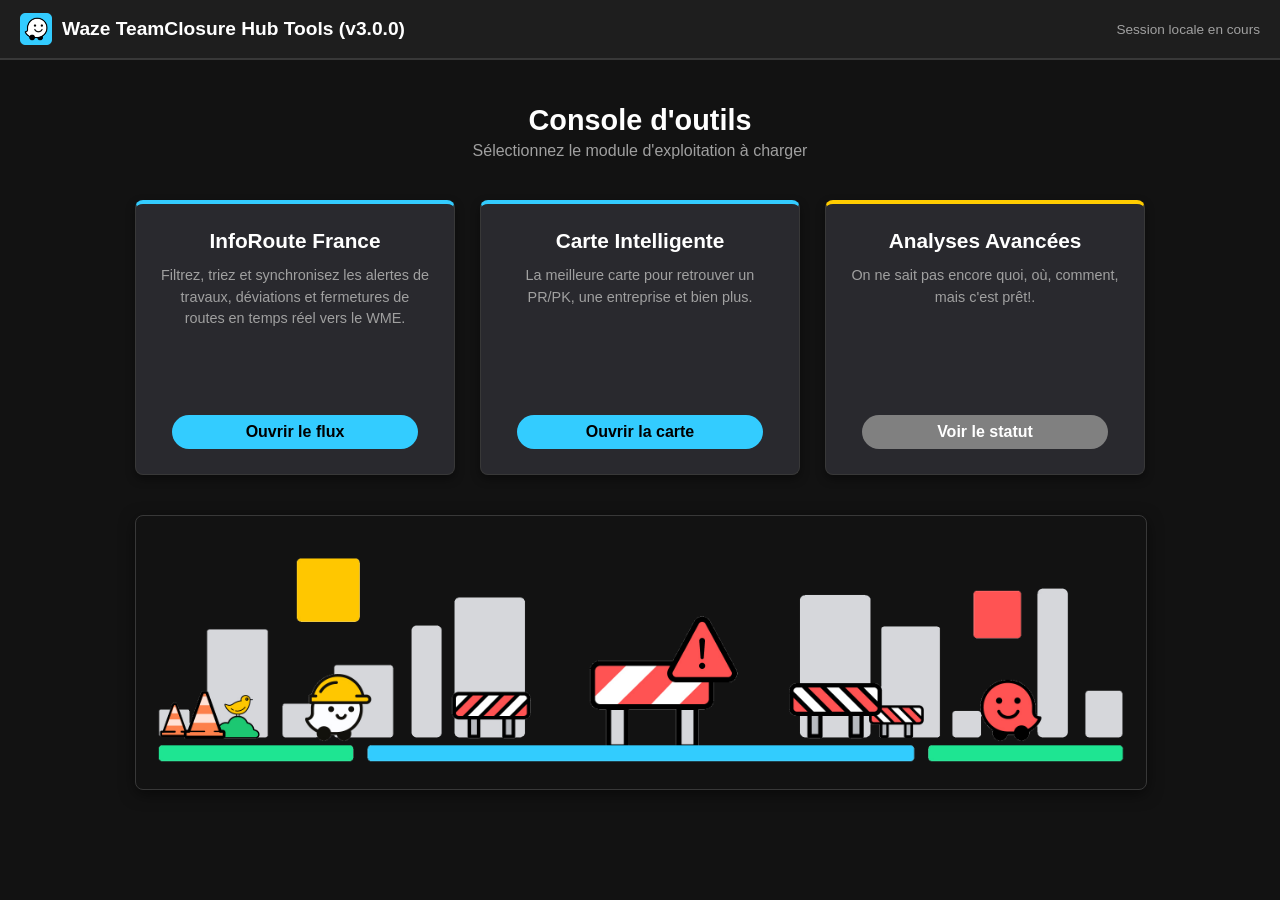
<file: index.html>
<!DOCTYPE html>
<html lang="fr">
<head>
    <meta charset="UTF-8">
    <meta name="viewport" content="width=device-width, initial-scale=1.0">
    <title>Waze Tools - Hub Central</title>
    <link rel="stylesheet" href="/cst-style.css">
    <link rel="icon" type="image/png" href="/assets/favicon.png">
</head>
<body>

    <header class="main-header">
        <div class="logo-zone">
            <img src="/assets/waze_logo1.png" alt="Logo Waze" style="height: 32px; width: auto; object-fit: contain;">
            <h1>Waze TeamClosure Hub Tools (v3.0.0)</h1>
        </div>
        <div class="sync-zone">
            <span id="sync-status">Session locale en cours</span>
        </div>
    </header>

    <main class="content-area">
        <div style="text-align: center; margin-top: 20px; margin-bottom: 10px;">
            <h2 style="font-size: 1.8rem; margin-bottom: 5px;">Console d'outils</h2>
            <p style="color: var(--text-muted); margin: 0;">Sélectionnez le module d'exploitation à charger</p>
        </div>

        <div class="hub-grid">
            
            <div class="hub-card active-module">
                <div>
                    <h2>InfoRoute France</h2>
                    <p>Filtrez, triez et synchronisez les alertes de travaux, déviations et fermetures de routes en temps réel vers le WME.</p>
                </div>
                <a href="hub-inforoute-france.html" class="btn-primary" style="text-decoration: none; text-align: center; width: 80%;">Ouvrir le flux</a>
            </div>

            <div class="hub-card active-module">
                <div>
                    <h2>Carte Intelligente</h2>
                    <p>La meilleure carte pour retrouver un PR/PK, une entreprise et bien plus.</p>
                </div>
                <a href="https://search.tech-informatique.fr/index.php" class="btn-primary" style="text-decoration: none; text-align: center; width: 80%;">Ouvrir la carte</a>
            </div>

            <div class="hub-card wip-module">
                <div>
                    <h2>Analyses Avancées</h2>
                    <p>On ne sait pas encore quoi, où, comment, mais c'est prêt!.</p>
                </div>
                <a href="hub-futur.html" class="btn-primary" style="text-decoration: none; text-align: center; background-color: var(--info-gray); color: #fff; width: 80%;">Voir le statut</a>
            </div>

        </div>

        <div class="banner-container" style="max-width: 1050px; margin: 20px auto; padding: 0 20px; box-sizing: border-box; text-align: center;">
            <img src="/assets/wftc1.png" alt="Bannière WFTC" style="width: 100%; max-width: 100%; height: auto; border-radius: 8px; box-shadow: 0 4px 15px rgba(0,0,0,0.5); border: 1px solid var(--border-color);">
        </div>
        
    </main>

</body>
</html>
</file>
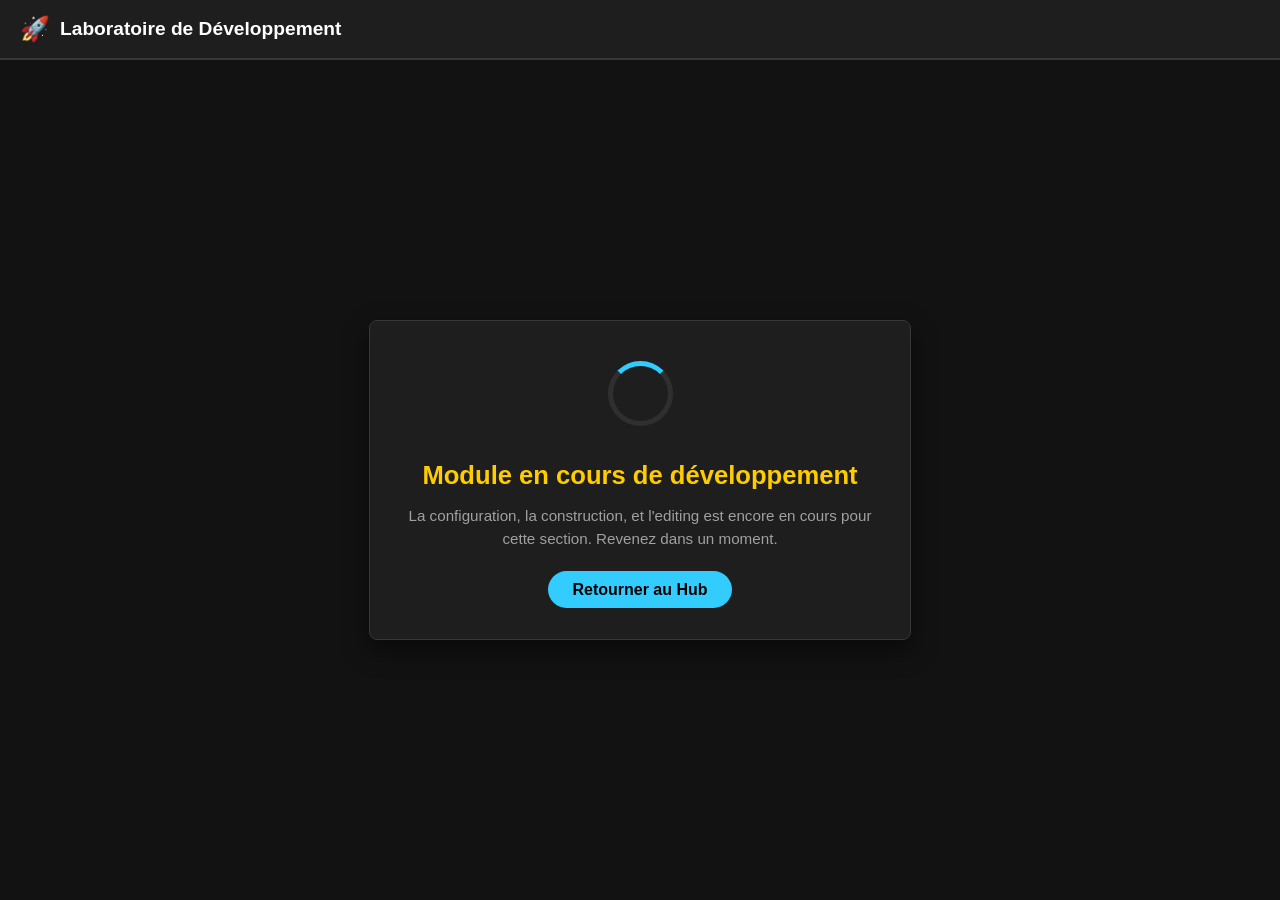
<file: hub-futur.html>
<!DOCTYPE html>
<html lang="fr">
<head>
    <meta charset="UTF-8">
    <meta name="viewport" content="width=device-width, initial-scale=1.0">
    <title>Module en cours de création</title>
    <link rel="stylesheet" href="/cst-style.css">
    <link rel="icon" type="image/png" href="/favicon.png">
</head>
<body>

    <header class="main-header">
        <div class="logo-zone">
            <span class="waze-ghost">🚀</span>
            <h1>Laboratoire de Développement</h1>
        </div>
    </header>

    <div class="center-wrapper">
        <div class="wip-container">
            <div class="custom-spinner"></div>
            
            <h2>Module en cours de développement</h2>
            <p>La configuration, la construction, et l'editing est encore en cours pour cette section. Revenez dans un moment.</p>
            
            <a href="index.html" class="btn-primary" style="text-decoration: none; padding: 10px 24px;">Retourner au Hub</a>
        </div>
    </div>

</body>
</html>
</file>
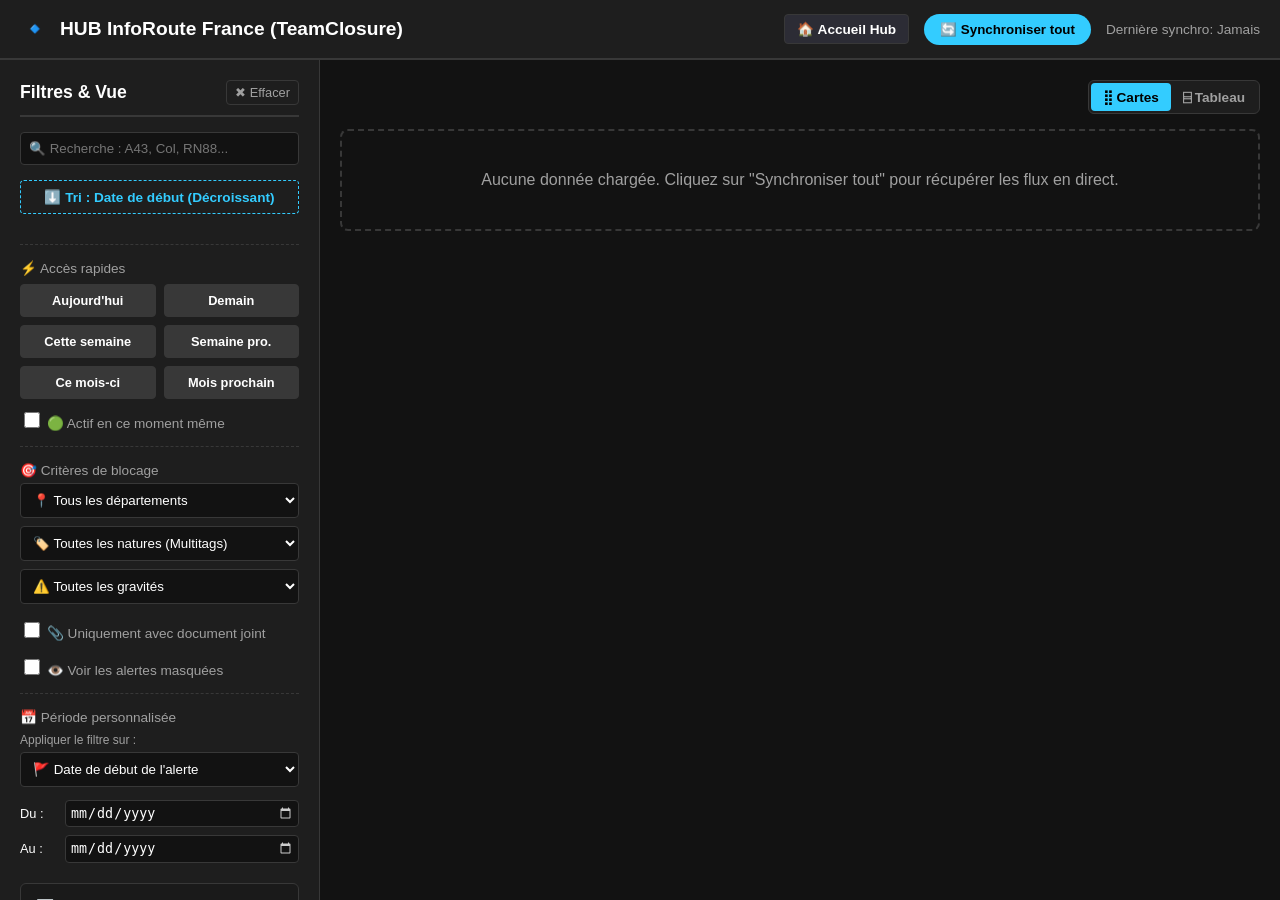
<file: hub-inforoute-france.html>
<!DOCTYPE html>
<html lang="fr">
<head>
    <meta charset="UTF-8">
    <meta name="viewport" content="width=device-width, initial-scale=1.0">
    <title>HUB InfoRoute France (TeamClosure)</title>
    <link rel="stylesheet" href="/cst-style.css">
    <link rel="icon" type="image/png" href="/assets/favicon.png">
</head>
<body>

    <header class="main-header">
        <div class="logo-zone">
            <span class="waze-ghost">🔹</span>
            <h1>HUB InfoRoute France (TeamClosure)</h1>
        </div>
        <div class="sync-zone">
            <a href="index.html" class="btn-hub-back">🏠 Accueil Hub</a>
            <button id="btn-sync-all" class="btn-primary">🔄 Synchroniser tout</button>
            <span id="sync-status">Dernière synchro: Jamais</span>
        </div>
    </header>

    <div class="app-container">
        
        <aside class="sidebar">
            <div class="sidebar-header">
                <h2>Filtres & Vue</h2>
                <button id="btn-reset-filters" class="btn-reset" title="Réinitialiser (Tri décroissant, toutes les alertes)">✖ Effacer</button>
            </div>
        
            <div class="filter-group">
                <input type="text" id="search-bar" placeholder="🔍 Recherche : A43, Col, RN88...">
            </div>
        
            <button id="btn-toggle-sort" class="btn-sort">⬇️ Tri : Date de début (Décroissant)</button>
        
            <div class="filter-group border-top-dash">
                <label>⚡ Accès rapides</label>
                <div class="quick-actions-grid">
                    <button id="btn-quick-today" class="btn-quick">Aujourd'hui</button>
                    <button id="btn-quick-tomorrow" class="btn-quick">Demain</button>
                    <button id="btn-quick-week" class="btn-quick">Cette semaine</button>
                    <button id="btn-quick-next-week" class="btn-quick">Semaine pro.</button>
                    <button id="btn-quick-month" class="btn-quick">Ce mois-ci</button>
                    <button id="btn-quick-next-month" class="btn-quick">Mois prochain</button>
                </div>
                <label class="checkbox-container mt-10">
                    <input type="checkbox" id="filter-current-only">
                     🟢 Actif en ce moment même
                </label>
            </div>
            
            <div class="filter-group border-top-dash">
                <label>🎯 Critères de blocage</label>
                
                <select id="filter-dept" class="mb-5">
                    <option value="all">📍 Tous les départements</option>
                </select>
                
                <select id="filter-type" class="mb-5">
                    <option value="all">🏷️ Toutes les natures (Multitags)</option>
                    <option value="Fermeture">⛔ Fermeture / Blocage Total</option>
                    <option value="Alternat">🚧 Travaux avec Alternat / Restriction</option>
                    <option value="Accident">💥 Accident / Incident</option>
                    <option value="Météo">❄️ Météo / Viabilité</option>
                    <option value="Incendie">🔥 Incendie</option>
                    <option value="Déviation">↔️ Déviation</option>
                    <option value="Bouchon">🚗 Bouchon / Ralentissement</option>
                </select>
        
                <select id="filter-severity">
                    <option value="all">⚠️ Toutes les gravités</option>
                    <option value="danger">🔴 Rouge : Bloquant Impératif</option>
                    <option value="warning">🟠 Orange : Fermeture à vérifier</option>
                    <option value="info">🔘 Gris : Mineur / Alternat</option>
                </select>
            </div>

            <div class="filter-group text-sm">
                <label class="checkbox-container">
                    <input type="checkbox" id="filter-has-doc">
                    <span>📎 Uniquement avec document joint</span>
                </label>
            </div>
            
            <div class="filter-group text-sm">
                <label class="checkbox-container text-muted">
                    <input type="checkbox" id="filter-show-blacklist">
                    👁️ Voir les alertes masquées
                </label>
            </div>
        
            <div class="filter-group border-top-dash">
                <label>📅 Période personnalisée</label>
                
                <div class="date-bounds-container mt-5">
                    <!-- Choix de la cible -->
                    <label class="sub-label">Appliquer le filtre sur :</label>
                    <select id="filter-date-target" class="mb-5" style="width: 100%;">
                        <option value="start">🚩 Date de début de l'alerte</option>
                        <option value="end">🏳️ Date de fin de l'alerte</option>
                    </select>
            
                    <!-- Bornes Min / Max -->
                    <div class="flex-row mt-5">
                        <span style="font-size:0.8rem; width:40px; align-self:center;">Du :</span>
                        <input type="date" id="filter-date-min" style="flex:1;">
                    </div>
                    <div class="flex-row mt-5">
                        <span style="font-size:0.8rem; width:40px; align-self:center;">Au :</span>
                        <input type="date" id="filter-date-max" style="flex:1;">
                    </div>
                </div>
            </div>
        
            <div class="stats-box">
                <h3>📊 Statistiques</h3>
                <p>Alertes affichées : <strong id="stat-total">0</strong></p>
                <div id="stats-by-severity" class="stats-severity-container"></div>
                <hr class="mini-spacer">
                <div id="stats-by-dept"></div>
            </div>
        </aside>

        <main class="content-area">
            <div class="content-toolbar">
                <div class="view-switcher">
                    <button id="btn-view-grid" class="btn-view-toggle active" title="Vue Grille">⣿ Cartes</button>
                    <button id="btn-view-table" class="btn-view-toggle" title="Vue Tableau">⌸ Tableau</button>
                </div>
            </div>

            <div id="loader" class="loader hidden">Chargement et normalisation des flux Inforoute...</div>
            
            <div id="alerts-grid" class="alerts-grid">
                <div class="empty-state">
                    Aucune donnée chargée. Cliquez sur "Synchroniser tout" pour récupérer les flux en direct.
                </div>
            </div>
        </main>

    </div>

    <script type="module" src="js/app.js"></script>
</body>
</html>
</file>
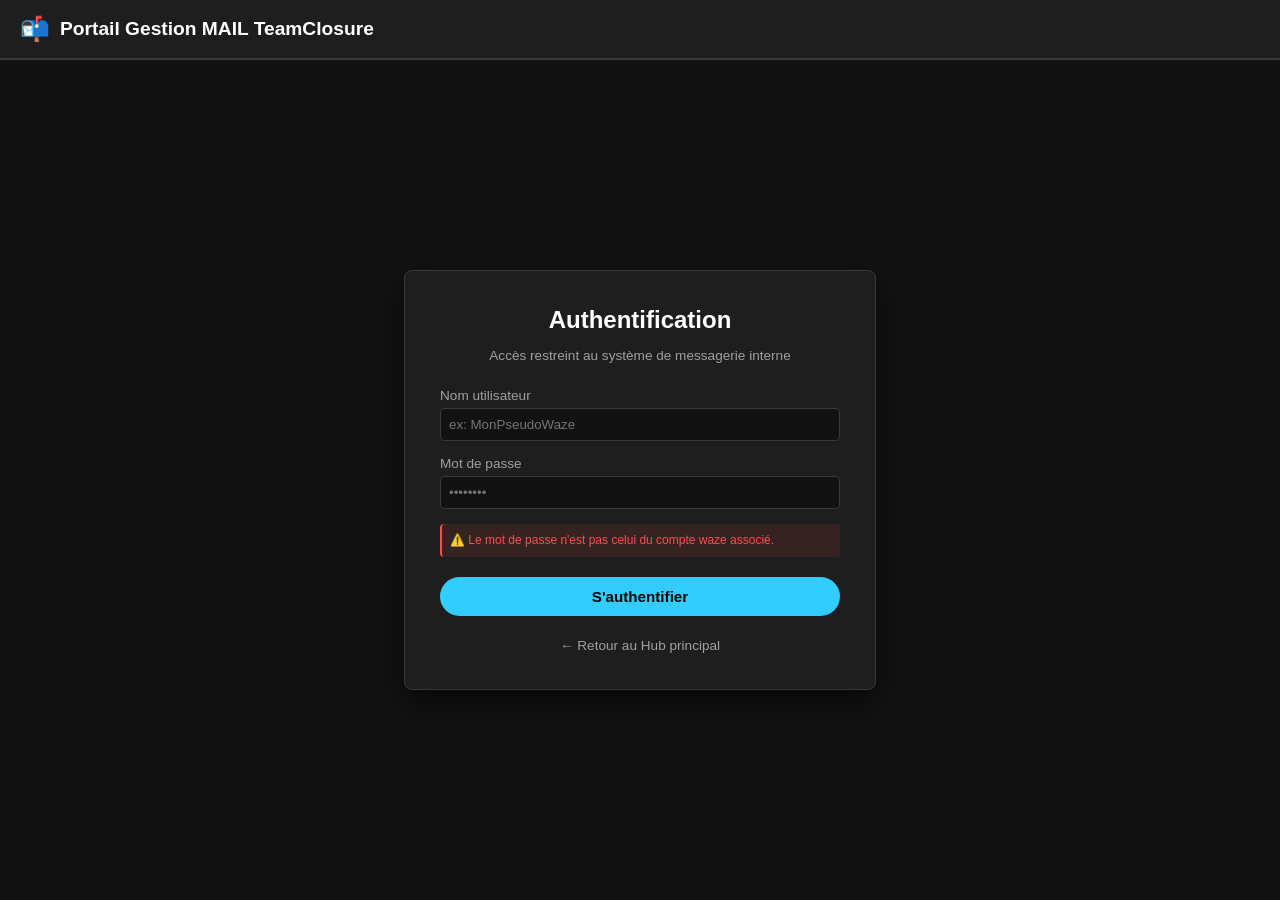
<file: hub-mailtc-gate.html>
<!DOCTYPE html>
<html lang="fr">
<head>
    <meta charset="UTF-8">
    <meta name="viewport" content="width=device-width, initial-scale=1.0">
    <title>MailTC - Connexion</title>
    <link rel="stylesheet" href="/cst-style.css">
    <link rel="icon" type="image/png" href="/assets/favicon.png">
</head>
<body>

    <header class="main-header">
        <div class="logo-zone">
            <span class="waze-ghost">📬</span>
            <h1>Portail Gestion MAIL TeamClosure</h1>
        </div>
    </header>

    <div class="center-wrapper">
        <div class="login-card">
            <h2>Authentification</h2>
            <p class="login-subtitle">Accès restreint au système de messagerie interne</p>

            <form onsubmit="return verifierConnexion(event);">
                <div class="filter-group">
                    <label for="username">Nom utilisateur</label>
                    <input type="text" id="username" placeholder="ex: MonPseudoWaze" required autocomplete="off">
                </div>

                <div class="filter-group" style="margin-top: 15px;">
                    <label for="password">Mot de passe</label>
                    <input type="password" id="password" style="width: 100%; padding: 8px; border-radius: 4px; border: 1px solid var(--border-color); background-color: var(--bg-color); color: #fff; box-sizing: border-box;" placeholder="••••••••" required>
                </div>

                <span class="sub-label" style="color: var(--danger, #ff4d4d); background-color: rgba(255, 77, 77, 0.1); padding: 8px; border-radius: 4px; border-left: 2px solid var(--danger, #ff4d4d); margin-top: 15px; display: block; font-size: 0.8rem; line-height: 1.4;">
                    ⚠️ Le mot de passe n'est pas celui du compte waze associé.
                </span>

                <div class="form-actions" style="margin-top: 20px;">
                    <button type="submit" class="btn-primary">S'authentifier</button>
                </div>
            </form>

            <div class="back-link-container">
                <a href="index.html" class="link-back">← Retour au Hub principal</a>
            </div>
        </div>
    </div>

    <script>
        function verifierConnexion(event) {
            // Empêche le rechargement immédiat de la page
            event.preventDefault(); 
            
            const identifiant = document.getElementById('username').value.trim();
            const motDePasse = document.getElementById('password').value;

            // Vérification du mot de passe universellement requis
            if (motDePasse === "wftc2026") {
                // Stockage temporaire de l'identifiant pour s'en servir sur les pages suivantes (logs/interactions)
                sessionStorage.setItem('waze_logged_user', identifiant);
                
                // Redirection vers le hub mailtc
                window.location.href = "hub-futur.html";
            } else {
                // Boite de dialogue d'erreur si le mot de passe est faux
                alert("Le mot de passe est erroné");
            }
            
            return false;
        }
    </script>

</body>
</html>
</file>
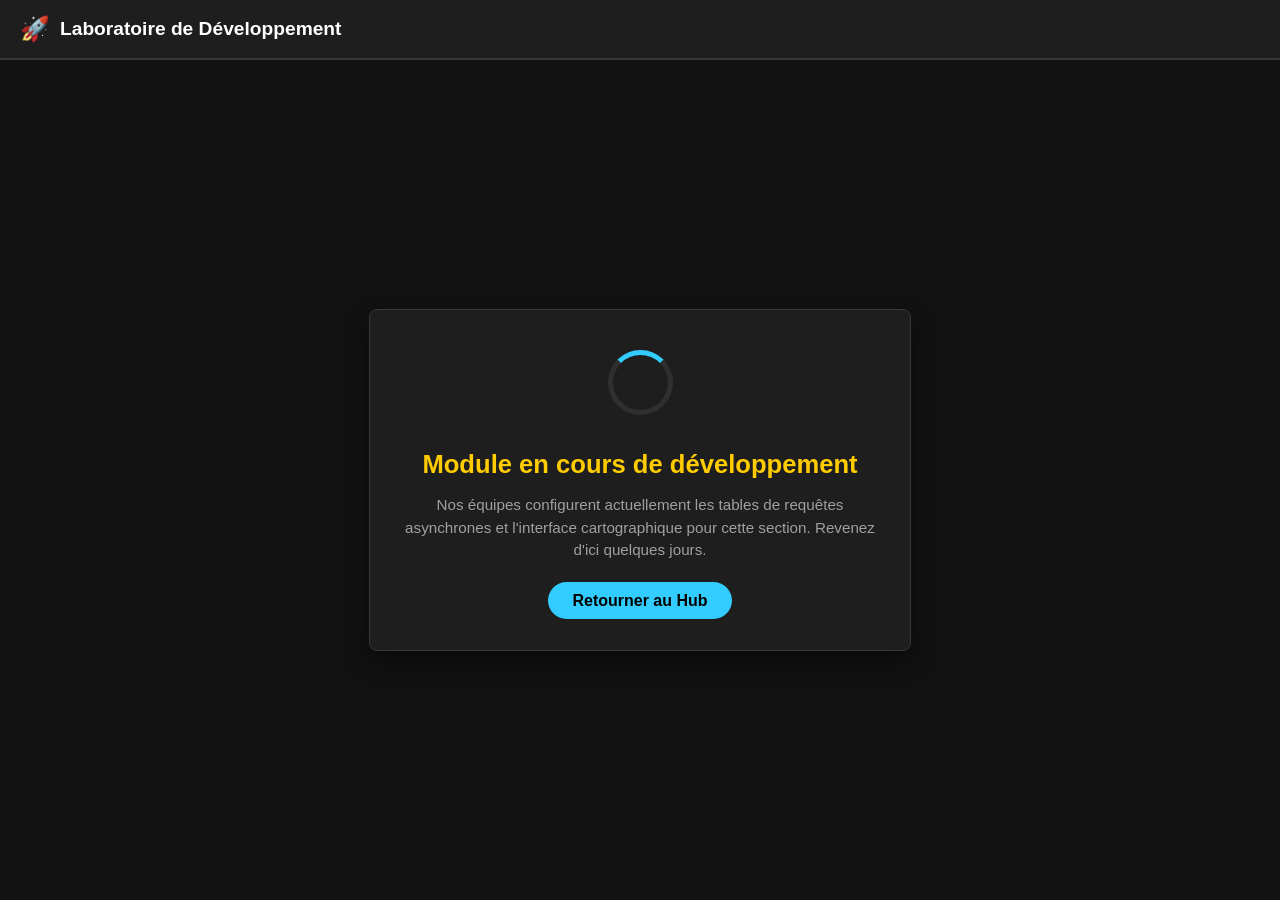
<file: hub-mailtc.html>
<!DOCTYPE html>
<html lang="fr">
<head>
    <meta charset="UTF-8">
    <meta name="viewport" content="width=device-width, initial-scale=1.0">
    <title>Module en cours de création</title>
    <link rel="stylesheet" href="/cst-style.css">
    <link rel="icon" type="image/png" href="/assets/favicon.png">
</head>
<body>

    <header class="main-header">
        <div class="logo-zone">
            <span class="waze-ghost">🚀</span>
            <h1>Laboratoire de Développement</h1>
        </div>
    </header>

    <div class="center-wrapper">
        <div class="wip-container">
            <div class="custom-spinner"></div>
            
            <h2>Module en cours de développement</h2>
            <p>Nos équipes configurent actuellement les tables de requêtes asynchrones et l'interface cartographique pour cette section. Revenez d'ici quelques jours.</p>
            
            <a href="index.html" class="btn-primary" style="text-decoration: none; padding: 10px 24px;">Retourner au Hub</a>
        </div>
    </div>

</body>
</html>
</file>
<file: cst-style.css>
/* ==========================================================================
   VARIABLES DE THÈME GLOBAL (SOMBRE WAZE)
   ========================================================================== */
:root {
    --bg-color: #121212;
    --sidebar-bg: #1e1e1e;
    --card-bg: #29292e;
    --text-color: #ffffff;
    --text-muted: #a0a0a0;
    --border-color: #383838;
    --waze-blue: #33ccff;
    --danger: #ff4d4d;
    --warning: #ffcc00;
    --info-gray: #808080;
    --blacklist-white: #ffffff;
}

body {
    margin: 0;
    font-family: 'Segoe UI', Tahoma, Geneva, Verdana, sans-serif;
    background-color: var(--bg-color);
    color: var(--text-color);
    height: 100vh; 
    display: flex;
    flex-direction: column;
    overflow: hidden;
}

/* ==========================================================================
   1. STYLES POUR LE HUB (INDEX.HTML), CONNEXION (MAILTC) & SÉQUENCES FUTURES
   ========================================================================== */

/* --- HUB / MENU CENTRAL --- */
.hub-grid {
    display: grid;
    grid-template-columns: repeat(auto-fit, minmax(280px, 1fr));
    gap: 25px;
    max-width: 1050px;
    width: 100%;
    margin: 40px auto;
    padding: 0 20px;
    box-sizing: border-box;
}

.hub-card {
    background-color: var(--card-bg);
    border: 1px solid var(--border-color);
    border-top: 4px solid var(--info-gray);
    border-radius: 8px;
    padding: 25px;
    text-align: center;
    transition: transform 0.25s ease, border-color 0.25s ease, box-shadow 0.25s ease;
    display: flex;
    flex-direction: column;
    justify-content: space-between;
    align-items: center;
    min-height: 220px;
    box-shadow: 0 4px 10px rgba(0, 0, 0, 0.4);
}

.hub-card.active-module { border-top-color: var(--waze-blue); }
.hub-card.wip-module { border-top-color: var(--warning); }

.hub-card:hover {
    transform: translateY(-5px);
    border-color: var(--waze-blue);
    box-shadow: 0 8px 20px rgba(51, 204, 255, 0.15);
}

.hub-card h2 {
    margin: 0 0 12px 0;
    font-size: 1.3rem;
    color: #fff;
}

.hub-card p {
    color: var(--text-muted);
    font-size: 0.9rem;
    line-height: 1.5;
    margin: 0 0 20px 0;
    flex-grow: 1;
}

/* --- STRUCTURES DE CENTRAGE GLOBAL --- */
.center-wrapper {
    display: flex;
    justify-content: center;
    align-items: center;
    flex: 1;
    width: 100%;
    padding: 20px;
    box-sizing: border-box;
}

/* --- PAGE DE CONNEXION (MAILTC) --- */
.login-card {
    background-color: var(--sidebar-bg);
    border: 1px solid var(--border-color);
    border-radius: 8px;
    padding: 35px;
    width: 100%;
    max-width: 400px;
    box-shadow: 0 12px 30px rgba(0, 0, 0, 0.6);
}

.login-card h2 {
    margin: 0 0 8px 0;
    text-align: center;
    font-size: 1.5rem;
}

.login-subtitle {
    text-align: center;
    color: var(--text-muted);
    font-size: 0.85rem;
    margin-bottom: 25px;
}

.login-card .form-actions {
    margin-top: 25px;
}

.login-card .btn-primary {
    width: 100%;
    padding: 11px;
    font-size: 0.95rem;
}

.back-link-container {
    text-align: center;
    margin-top: 20px;
}

.link-back {
    color: var(--text-muted);
    font-size: 0.85rem;
    text-decoration: none;
    transition: color 0.2s;
}
.link-back:hover {
    color: var(--waze-blue);
    text-decoration: underline;
}

/* --- WORK IN PROGRESS (FUTUR) --- */
.wip-container {
    text-align: center;
    max-width: 480px;
    padding: 40px 30px;
    background-color: var(--sidebar-bg);
    border: 1px solid var(--border-color);
    border-radius: 8px;
    box-shadow: 0 10px 25px rgba(0,0,0,0.5);
}

.wip-container h2 {
    color: var(--warning);
    margin: 0 0 15px 0;
    font-size: 1.6rem;
}

.wip-container p {
    color: var(--text-muted);
    font-size: 0.95rem;
    line-height: 1.5;
    margin: 0 0 30px 0;
}

/* --- ICÔNE DE CHARGEMENT ANIMÉ (SPINNER) --- */
.custom-spinner {
    width: 55px;
    height: 55px;
    border: 5px solid rgba(255, 255, 255, 0.08);
    border-top: 5px solid var(--waze-blue);
    border-radius: 50%;
    margin: 0 auto 35px auto;
    animation: spinWaze 1.1s linear infinite;
}

@keyframes spinWaze {
    0% { transform: rotate(0deg); }
    100% { transform: rotate(360deg); }
}


/* ==========================================================================
   2. STYLES POUR LA PAGE D'EXPLOITATION FLUX (HUB-INFOROUTE-FRANCE.HTML)
   ========================================================================== */

/* --- HEADER --- */
.main-header {
    display: flex;
    justify-content: space-between;
    align-items: center;
    padding: 10px 20px;
    background-color: var(--sidebar-bg);
    border-bottom: 2px solid var(--border-color);
    height: 60px;
    box-sizing: border-box;
}

.logo-zone { display: flex; align-items: center; gap: 10px; }
.logo-zone h1 { font-size: 1.2rem; margin: 0; }
.waze-ghost { font-size: 1.5rem; }
.sync-zone { display: flex; align-items: center; gap: 15px; }
#sync-status { font-size: 0.85rem; color: var(--text-muted); }

.btn-primary {
    background-color: var(--waze-blue);
    color: #000;
    border: none;
    padding: 8px 16px;
    border-radius: 20px;
    font-weight: bold;
    cursor: pointer;
    transition: background 0.2s;
}
.btn-primary:hover { background-color: #2eb8e6; }
.btn-primary:disabled { background-color: #555; cursor: not-allowed; }

/* --- STRUCTURE APP CONTAINER --- */
.app-container { display: flex; flex: 1; overflow: hidden; }

/* --- SIDEBAR --- */
.sidebar {
    width: 320px;
    background-color: var(--sidebar-bg);
    padding: 20px;
    box-sizing: border-box;
    border-right: 1px solid var(--border-color);
    overflow-y: auto; 
}
.sidebar-header {
    display: flex;
    justify-content: space-between;
    align-items: center;
    border-bottom: 2px solid var(--border-color);
    padding-bottom: 10px;
    margin-bottom: 15px;
}
.sidebar-header h2 { font-size: 1.1rem; margin: 0; }
.btn-reset {
    background: transparent;
    color: var(--text-muted);
    border: 1px solid var(--border-color);
    padding: 4px 8px;
    border-radius: 4px;
    font-size: 0.8rem;
    cursor: pointer;
    transition: all 0.2s;
}
.btn-reset:hover { background: #444; color: #fff; }
.filter-group { margin-bottom: 15px; }
.filter-group label { display: block; font-size: 0.85rem; margin-bottom: 5px; color: var(--text-muted); }
.filter-group input[type="text"],
.filter-group select,
.filter-group input[type="date"] {
    width: 100%;
    padding: 8px;
    border-radius: 4px;
    border: 1px solid var(--border-color);
    background-color: var(--bg-color);
    color: #fff;
    box-sizing: border-box;
}

.quick-actions { display: flex; gap: 10px; margin-bottom: 15px; }
.btn-quick {
   
    flex: 1;
    background-color: #383838;
    border: 1px solid var(--border-color);
    color: #fff;
    width: 100%;
    box-sizing: border-box; /* Important pour que le padding n'élargisse pas le bouton */
    padding: 8px;
    font-size: 0.8rem;
    border-radius: 4px;
    cursor: pointer;
    font-weight: 600;
    transition: all 0.2s;
}
.btn-quick:hover { background-color: var(--waze-blue); color: #000; }
.btn-quick:disabled { background-color: #555; cursor: not-allowed; }
.btn-sort {
    width: 100%;
    background-color: transparent;
    border: 1px dashed var(--waze-blue);
    color: var(--waze-blue);
    padding: 8px;
    margin-bottom: 15px;
    border-radius: 4px;
    cursor: pointer;
    font-size: 0.85rem;
    font-weight: 600;
    transition: all 0.2s;
}

.quick-actions-grid {
    display: grid;
    grid-template-columns: repeat(2, 1fr); /* Force 3 colonnes */
    gap: 8px;
    margin-bottom: 10px;
    margin-top: 8px;
}

.mb-5 {
    margin-bottom: 8px !important;
}

.mt-5 {
    margin-top: 5px !important;
}

.mt-10 {
    margin-top: 10px !important;
}

.text-sm {
    font-size: 0.8rem;
}

/* On ajuste la couleur du texte muté pour le bouton liste noire */
.text-muted {
    color: var(--text-muted);
}

.btn-sort:hover { background-color: rgba(51, 204, 255, 0.1); }

.border-top-dash { border-top: 1px dashed var(--border-color); padding-top: 15px; margin-top: 15px; }
.sub-label { font-size: 0.75rem !important; color: var(--text-muted); margin-top: 8px; display: block; }
.flex-row { display: flex; gap: 5px; margin-bottom: 8px; }
.select-sm { flex: 1; padding: 4px !important; font-size: 0.8rem !important; }
.flex-row input[type="date"] { flex: 1.2; padding: 4px; }
.mini-spacer { border: none; border-top: 1px solid var(--border-color); margin: 10px 0; }
.checkbox-container { display: flex; align-items: center; gap: 8px; font-size: 0.85rem; color: #fff; cursor: pointer; margin-top: 5px; }
.checkbox-container input { cursor: pointer; width: 16px; height: 16px; }
input[type="date"]::-webkit-calendar-picker-indicator { filter: invert(0.8); cursor: pointer; }

/* --- BARRE D'OUTILS CONTENU --- */
.content-toolbar { display: flex; justify-content: flex-end; margin-bottom: 15px; }
.view-switcher { display: flex; background-color: var(--sidebar-bg); border: 1px solid var(--border-color); border-radius: 6px; padding: 2px; }
.btn-view-toggle { background: transparent; border: none; color: var(--text-muted); padding: 6px 12px; font-size: 0.85rem; font-weight: 600; cursor: pointer; border-radius: 4px; transition: all 0.2s; }
.btn-view-toggle:hover { color: #fff; }
.btn-view-toggle.active { background-color: var(--waze-blue); color: #000; }

/* --- CONTENT AREA & GRIDS --- */
.content-area { flex: 1; padding: 20px; overflow-y: auto; position: relative; }
.alerts-grid { display: grid; grid-template-columns: repeat(auto-fill, minmax(340px, 1fr)); gap: 20px; }

/* --- BOUTONS WME --- */
.wme-actions { display: flex; gap: 5px; margin-top: 10px; }
.btn-wme { flex: 1; text-align: center; text-decoration: none; font-size: 0.75rem; font-weight: bold; padding: 6px; border-radius: 4px; color: #000; transition: opacity 0.2s; }
.btn-wme.wme-prod { background-color: #33ccff; }
.btn-wme.wme-beta { background-color: #9933ff; color: #fff; }
.btn-wme:hover { opacity: 0.9; }

/* --- CARTES & POLICES DE GRAVITÉ --- */
.card { background-color: var(--card-bg); border-radius: 8px; padding: 15px; box-shadow: 0 4px 6px rgba(0,0,0,0.3); border-left: 5px solid gray; display: flex; flex-direction: column; }
.card.danger { border-left-color: var(--danger); }
.card.warning { border-left-color: var(--warning); }
.card.info { border-left-color: var(--info-gray); }
.card.blacklist { border-left-color: var(--blacklist-white); background-color: #1a1a1e; opacity: 0.75; }

.card-header { display: flex; justify-content: space-between; font-size: 0.8rem; font-weight: bold; color: var(--text-muted); margin-bottom: 10px; }
.card-title { font-size: 1.1rem; font-weight: bold; margin-bottom: 10px; line-height: 1.3; }
.card-body { font-size: 0.9rem; color: #ccc; flex-grow: 1; margin-bottom: 15px; line-height: 1.4; }
.card-footer { font-size: 0.75rem; color: var(--text-muted); border-top: 1px solid var(--border-color); padding-top: 8px; display: flex; flex-direction: column; gap: 2px; }
.card-footer .creation-badge { color: #8fa0b5; font-style: italic; }

/* --- DESIGN MODE TABLEAU COMPACT --- */
.tc-table-container { width: 100%; overflow-x: auto; background-color: var(--sidebar-bg); border: 1px solid var(--border-color); border-radius: 8px; }
.tc-table { width: 100%; border-collapse: collapse; font-size: 0.85rem; text-align: left; }
.tc-table th, .tc-table td { padding: 10px 12px; border-bottom: 1px solid var(--border-color); }
.tc-table th { background-color: #1a1a1a; color: var(--text-muted); font-weight: 600; text-transform: uppercase; font-size: 0.75rem; }
.tc-table tr:hover { background-color: rgba(255, 255, 255, 0.03); }

.row-danger { border-left: 4px solid var(--danger); }
.row-warning { border-left: 4px solid var(--warning); }
.row-info { border-left: 4px solid var(--info-gray); }
.row-blacklist { border-left: 4px solid var(--blacklist-white); opacity: 0.5; background-color: #131315; }

.table-actions { display: flex; gap: 4px; }
.btn-wme-xs { padding: 2px 6px; border-radius: 3px; font-size: 0.7rem; text-decoration: none; font-weight: bold; color: #000; }

/* --- COUNTER COLORS STATS --- */
.stats-severity-container {
    display: flex;
    gap: 8px;
    margin: 10px 0 5px 0;
    flex-wrap: wrap;
}
.severity-stat-badge {
    background-color: #26262b;
    border: 1px solid var(--border-color);
    padding: 4px 8px;
    border-radius: 4px;
    font-size: 0.8rem;
    display: flex;
    align-items: center;
    gap: 5px;
}

/* --- BOUTON RETOUR HUB (HEADER) --- */
.btn-hub-back {
    background-color: #2c2c35;
    color: #ffffff;
    border: 1px solid var(--border-color);
    padding: 6px 12px;
    border-radius: 4px;
    text-decoration: none;
    font-size: 0.85rem;
    font-weight: 600;
    display: inline-flex;
    align-items: center;
    gap: 6px;
    transition: background 0.2s, border-color 0.2s;
}

.btn-hub-back:hover {
    background-color: #3d3d4a;
    border-color: var(--waze-blue);
}

.stats-box { margin-top: 20px; padding: 15px; background-color: #1a1a1a; border-radius: 6px; border: 1px solid var(--border-color); }
.stats-box h3 { margin-top: 0; font-size: 0.9rem; }
.stats-box p { font-size: 0.85rem; margin: 5px 0; }
.stats-box #stats-by-dept { max-height: 180px; overflow-y: auto; padding-right: 5px; margin-top: 10px; display: flex; flex-wrap: wrap; gap: 4px; }
.dept-tag-stat { display: inline-block; background-color: #333; padding: 2px 6px; border-radius: 4px; font-size: 0.75rem; margin: 2px; }

.loader { text-align: center; padding: 20px; background-color: rgba(51, 204, 255, 0.1); color: var(--waze-blue); border-radius: 8px; margin-bottom: 20px; font-weight: bold; }
.empty-state { grid-column: 1 / -1; text-align: center; padding: 40px; color: var(--text-muted); border: 2px dashed var(--border-color); border-radius: 8px; }
.hidden { display: none !important; }
</file>
